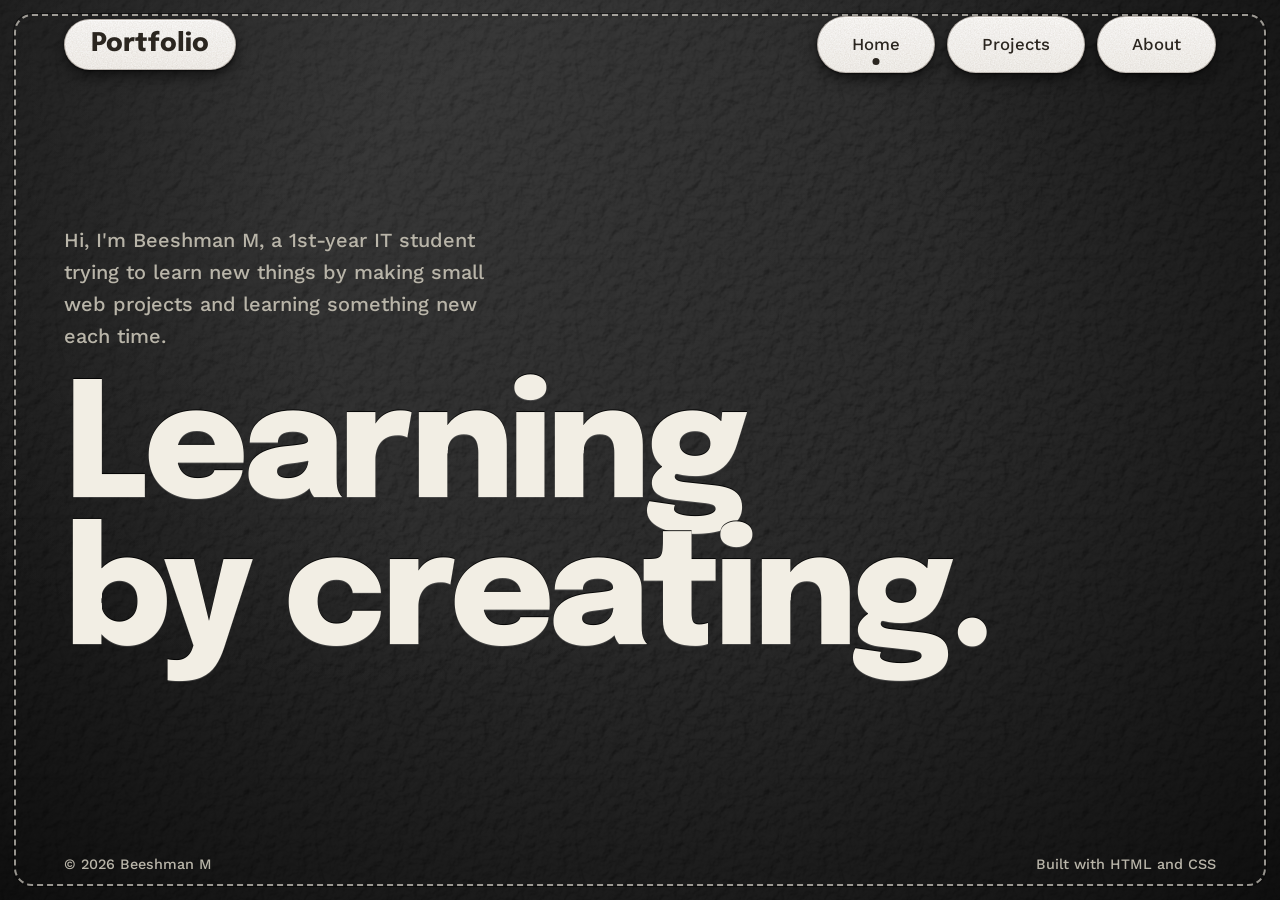
<file: index.html>
<!DOCTYPE html>
<html lang="en">
<head>
  <meta charset="UTF-8">
  <meta name="viewport" content="width=device-width, initial-scale=1.0">
  <meta name="description" content="Portfolio of Beeshman M, a first-year IT student building web projects.">
  <title>Home | Beeshman M</title>

  <link rel="preconnect" href="https://fonts.googleapis.com">
  <link rel="preconnect" href="https://fonts.gstatic.com" crossorigin>
  <link href="https://fonts.googleapis.com/css2?family=Epilogue:wght@700;800&family=Work+Sans:wght@400;500;700&display=swap" rel="stylesheet">
  <link rel="stylesheet" href="style.css">
</head>
<body>

  <header>
    <nav class="site-nav" aria-label="Main">
      <a href="index.html" class="logo glass">Portfolio</a>
      <ul class="nav-links">
        <li><a href="index.html" class="glass" aria-current="page">Home</a></li>
        <li><a href="project.html" class="glass">Projects</a></li>
        <li><a href="about.html" class="glass">About</a></li>
      </ul>
    </nav>
  </header>

  <main class="hero">
    <p class="intro">Hi, I'm Beeshman M, a 1st-year IT student trying to learn new things by making small web projects and learning something new each time.</p>
    <h1 class="headline">Learning<br>by creating<span class="dot" aria-hidden="true">.</span></h1>
  </main>

  <footer class="site-footer">
    <p>&copy; 2026 Beeshman M</p>
    <p>Built with HTML and CSS</p>
  </footer>

</body>
</html>
</file>
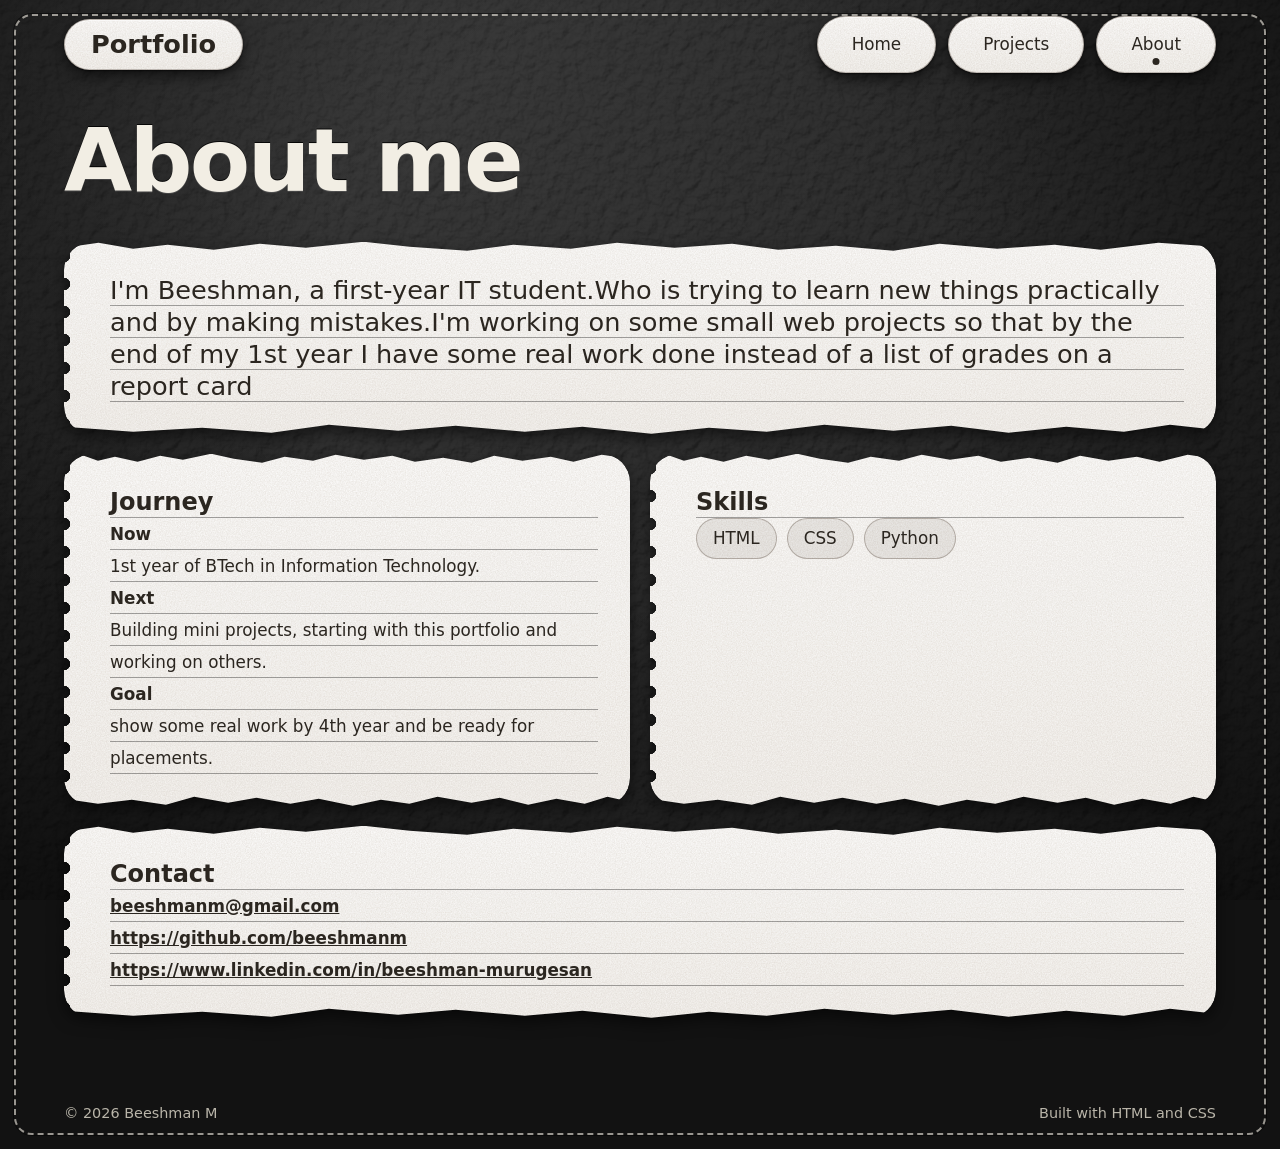
<file: about.html>
<!DOCTYPE html>
<html lang="en">
<head>
  <meta charset="UTF-8">
  <meta name="viewport" content="width=device-width, initial-scale=1.0">
  <meta name="description" content="About Beeshman M, a first-year IT student building web projects.">
  <title>About | Beeshman M</title>

  <link rel="preconnect" href="https://fonts.googleapis.com">
  <link rel="preconnect" href="https://fonts.gstatic.com" crossorigin>
  <link href="https://fonts.googleapis.com/css2?family=Bricolage+Grotesque:wght@700;800&family=Figtree:wght@400;500;700&display=swap" rel="stylesheet">
  <link rel="stylesheet" href="style.css">
</head>
<body>

  <header>
    <nav class="site-nav" aria-label="Main">
      <a href="index.html" class="logo glass">Portfolio</a>
      <ul class="nav-links">
        <li><a href="index.html" class="glass">Home</a></li>
        <li><a href="project.html" class="glass">Projects</a></li>
        <li><a href="about.html" class="glass" aria-current="page">About</a></li>
      </ul>
    </nav>
  </header>

  <main class="page">
    <h1 class="page-title">About me</h1>

    <div class="about-grid">

      <section class="card glass wide">
        <p class="lead">I'm Beeshman, a first-year IT student.Who is trying to learn new things practically and by making mistakes.I'm working on some small web projects so that by the end of my 1st year I have some real work done instead of a list of grades on a report card</p>
      </section>

      <section class="card glass">
        <h2>Journey</h2>
        <ol class="steps">
          <li><strong>Now</strong>1st year of BTech in Information Technology.</li>
          <li><strong>Next</strong>Building mini projects, starting with this portfolio and working on others.</li>
          <li><strong>Goal</strong>show some real work by 4th year and be ready for placements.</li>
        </ol>
      </section>

      <section class="card glass">
        <h2>Skills</h2>
        <ul class="chips">
          <li>HTML</li>
          <li>CSS</li>
          <li>Python</li>
        </ul>
      </section>

      <section class="card glass wide">
        <h2>Contact</h2>
        <ul class="links">
          <li><a href="mailto:you@example.com">beeshmanm@gmail.com</a></li>
          <li><a href="https://github.com/your-username">https://github.com/beeshmanm</a></li>
          <li><a href="https://www.linkedin.com/in/your-username">https://www.linkedin.com/in/beeshman-murugesan</a></li>
        </ul>
      </section>

    </div>
  </main>

  <footer class="site-footer">
    <p>&copy; 2026 Beeshman M</p>
    <p>Built with HTML and CSS</p>
  </footer>

</body>
</html>
</file>
<file: style.css>
/* ============================================================
   DESIGN TOKENS: change these first to restyle the whole site
   ============================================================ */
:root {
  --ink: #e6f1f5;          /* main text */
  --ink-soft: #a9c3cf;     /* secondary text */
  --accent: #f4b942;       /* the dot, focus rings, hover colour */
  --glass: rgba(255, 255, 255, 0.07);
  --glass-edge: rgba(255, 255, 255, 0.16);
  --shadow: 0 10px 34px rgba(46, 74, 82, 0.35);

  --r-lg: 28px;            /* cards */
  --r-md: 18px;            /* images inside cards */
  --gutter: clamp(16px, 4vw, 48px);

 --font-display: "Epilogue", system-ui, sans-serif;
--font-body: "Work Sans", system-ui, sans-serif;
}
/* ============================================================
   BASE
   ============================================================ */
* { margin: 0; padding: 0; box-sizing: border-box; }

body {
  min-height: 100vh;
  display: flex;
  flex-direction: column;
  font-family: var(--font-body);
  font-size: 1.05rem;
  line-height: 1.6;
  color: var(--ink);
  background: #ccf7ec;
}

/* Soft colour blobs. They sit behind everything so the glass has
   something to blur. Move or recolour them to change the mood. */
body::before {
  content: "";
  position: fixed;
  inset: 0;
  z-index: -1;
  background:
   radial-gradient(55% 45% at 12% 18%, #1e5a7a 0%, transparent 70%),
    radial-gradient(45% 40% at 85% 12%, #3b3f8f 0%, transparent 70%),
    radial-gradient(55% 45% at 78% 88%, #2a9d8f 0%, transparent 70%),
    #0f1e2e;
}
h1, h2, h3, .logo {
  font-family: var(--font-display);
  font-weight: 800;
  line-height: 1.1;
}

a { color: inherit; }

a:focus-visible {
  outline: 3px solid var(--accent);
  outline-offset: 3px;
}

main { flex: 1; }

/* ============================================================
   GLASS: add class="glass" to any element to get the effect
   ============================================================ */
.glass {
  background: var(--glass);
  -webkit-backdrop-filter: blur(16px) saturate(140%);
  backdrop-filter: blur(16px) saturate(140%);
  border: 1px solid var(--glass-edge);
  box-shadow: var(--shadow);
}

/* ============================================================
   NAVBAR
   ============================================================ */
.site-nav {
  display: flex;
  justify-content: space-between;
  align-items: center;
  flex-wrap: wrap;
  gap: 12px;
  padding: 16px var(--gutter);
}

.logo {
  padding: 10px 26px;
  border-radius: 999px;
  font-size: 1.6rem;
  text-decoration: none;
}

.nav-links {
  display: flex;
  gap: 12px;
  list-style: none;
}

.nav-links a {
  position: relative;
  display: block;
  padding: 14px 34px;
  border-radius: 999px;
  font-weight: 500;
  text-decoration: none;
  transition: transform 0.2s ease, color 0.2s ease;
}

.nav-links a:hover { transform: translateY(-2px); color: var(--accent); }

/* The dot under the current page */
.nav-links a[aria-current="page"]::after {
  content: "";
  position: absolute;
  bottom: 7px;
  left: 50%;
  width: 7px;
  height: 7px;
  border-radius: 50%;
  background: var(--accent);
  transform: translateX(-50%);
}

/* ============================================================
   HOME / HERO
   ============================================================ */
.hero {
  min-height: calc(100vh - 190px);
  padding: 20px var(--gutter) 40px;
  display: flex;
  flex-direction: column;
  justify-content: center;
  gap: 28px;
}

.intro {
  max-width: 34ch;
  font-size: 1.25rem;
  font-weight: 500;
  color: var(--ink-soft);
}

.headline {
  font-size: clamp(3.4rem, 12.5vw, 11rem);
  line-height: 0.92;
  letter-spacing: -0.035em;
}

.dot { color: var(--accent); }

/* One page-load moment: the hero rises in once. Nothing else animates by itself. */
@media (prefers-reduced-motion: no-preference) {
  .intro, .headline {
    animation: rise 0.8s cubic-bezier(0.2, 0.7, 0.2, 1) both;
  }
  .headline { animation-delay: 0.12s; }
}

@keyframes rise {
  from { opacity: 0; transform: translateY(24px); }
  to   { opacity: 1; transform: translateY(0); }
}

/* ============================================================
   SHARED PAGE LAYOUT (Projects and About)
   ============================================================ */
.page {
  padding: 24px var(--gutter) 60px;
}

.page-title {
  font-size: clamp(2.6rem, 7vw, 5.5rem);
  letter-spacing: -0.03em;
  margin-bottom: 32px;
}

.card {
  padding: clamp(20px, 3vw, 32px);
  border-radius: var(--r-lg);
}

.card h2 { font-size: 1.5rem; margin-bottom: 12px; }
.card h3 { font-size: 1.15rem; margin-bottom: 8px; }
.card p  { max-width: 62ch; }

.btn {
  display: inline-block;
  margin-top: 18px;
  padding: 10px 22px;
  border-radius: 999px;
  font-weight: 700;
  text-decoration: none;
  transition: color 0.2s ease, transform 0.2s ease;
}

.btn:hover { color: var(--accent); transform: translateY(-2px); }

/* ============================================================
   PROJECTS
   ============================================================ */
.projects {
  display: grid;
  grid-template-columns: repeat(2, 1fr);
  gap: 20px;
}

.featured {
  grid-column: 1 / -1;
  display: grid;
  grid-template-columns: 1.1fr 1fr;
  gap: clamp(20px, 3vw, 40px);
  align-items: center;
}

/* Placeholder preview box. Once you have a screenshot, replace
   <div class="thumb">...</div> with <img class="thumb" src="assets/name.png" alt="..."> */
.thumb {
  display: grid;
  place-items: center;
  width: 100%;
  aspect-ratio: 16 / 9;
  object-fit: cover;
  border-radius: var(--r-md);
  background: linear-gradient(135deg, rgba(207, 230, 224, 0.8), rgba(247, 220, 203, 0.8));
  border: 1px solid var(--glass-edge);
  color: var(--ink-soft);
  font-weight: 500;
  margin-bottom: 18px;
}

.featured .thumb { margin-bottom: 0; }

/* ============================================================
   ABOUT
   ============================================================ */
.about-grid {
  display: grid;
  grid-template-columns: repeat(2, 1fr);
  gap: 20px;
}

.about-grid .wide { grid-column: 1 / -1; }

.lead {
  font-size: clamp(1.2rem, 2.2vw, 1.6rem);
  font-weight: 500;
  line-height: 1.5;
  max-width: 52ch;
}

.chips {
  display: flex;
  flex-wrap: wrap;
  gap: 10px;
  list-style: none;
}

.chips li {
  padding: 6px 16px;
  border-radius: 999px;
  background: rgba(255, 255, 255, 0.6);
  border: 1px solid var(--glass-edge);
  font-weight: 500;
}

/* Journey is a real sequence, so it gets a simple step list */
.steps {
  list-style: none;
  display: grid;
  gap: 14px;
}

.steps strong { display: block; }

.links { list-style: none; display: grid; gap: 6px; }
.links a { font-weight: 700; }
.links a:hover { color: var(--accent); }

/* ============================================================
   FOOTER
   ============================================================ */
.site-footer {
  display: flex;
  justify-content: space-between;
  flex-wrap: wrap;
  gap: 6px;
  padding: 24px var(--gutter);
  font-size: 0.9rem;
  font-weight: 500;
  color: var(--ink-soft);
}

/* ============================================================
   MOBILE
   ============================================================ */
@media (max-width: 768px) {
  .site-nav { justify-content: center; }
  .nav-links a { padding: 12px 20px; }
  .projects,
  .about-grid,
  .featured { grid-template-columns: 1fr; }
  .site-footer { justify-content: center; text-align: center; }
}

/* Fallback for browsers without backdrop-filter: make glass more opaque */
@supports not ((backdrop-filter: blur(1px)) or (-webkit-backdrop-filter: blur(1px))) {
  .glass { background: rgba(255, 255, 255, 0.8); }
 }
  body { background: #0f1e2e; }
.chips li { background: rgba(255, 255, 255, 0.10); }
.thumb { background: linear-gradient(135deg, rgba(42, 157, 143, 0.35), rgba(59, 63, 143, 0.35)); }
/* ============================================================
   LEATHER THEME: dark olive green
   ============================================================ */
:root {
  --ink: #efe8d4;          /* cream text */
  --ink-soft: #c9c3a8;     /* secondary text */
  --accent: #f2eee4;       /* brass: dot, hover, stitching */
}

body { background: #3f4628; }

/* The leather: vignette on top, grain texture in the middle, olive colour underneath */
body::before {
  background:
    radial-gradient(ellipse at 50% 35%, rgba(0, 0, 0, 0) 35%, rgba(0, 0, 0, 0.5) 100%),
    url("data:image/svg+xml,%3Csvg xmlns='http://www.w3.org/2000/svg' width='260' height='260'%3E%3Cfilter id='g' x='0' y='0' width='100%25' height='100%25'%3E%3CfeTurbulence type='fractalNoise' baseFrequency='0.09' numOctaves='4' seed='3' stitchTiles='stitch' result='n'/%3E%3CfeDiffuseLighting in='n' surfaceScale='2.2' lighting-color='%23ffffff'%3E%3CfeDistantLight azimuth='50' elevation='58'/%3E%3C/feDiffuseLighting%3E%3C/filter%3E%3Crect width='100%25' height='100%25' filter='url(%23g)'/%3E%3C/svg%3E"),
    #4b5230;
  background-size: auto, 260px 260px, auto;
  background-blend-mode: normal, multiply, normal;
}
/* ============================================================
   LEATHER NOTEBOOK THEME: black
   ============================================================ */
:root {
  --ink: #f2eee4;                      /* cream text */
  --ink-soft: #b9b5a9;                 /* secondary text */
  --accent: #f2eee4;                   /* brass: dot, hover */
  --thread: rgba(243, 238, 228, 0.6);   /* stitching colour */
  --gutter: clamp(30px, 5vw, 64px);    /* extra room so content clears the edge stitching */
}

body { background: #121212; }

/* The cover: sheen, dark edges, grain, then charcoal base */
body::before {
  background:
    radial-gradient(ellipse at 30% 0%, rgba(255, 255, 255, 0.08), transparent 55%),
    radial-gradient(ellipse at 50% 35%, rgba(0, 0, 0, 0) 35%, rgba(0, 0, 0, 0.65) 100%),
    url("data:image/svg+xml,%3Csvg xmlns='http://www.w3.org/2000/svg' width='260' height='260'%3E%3Cfilter id='g' x='0' y='0' width='100%25' height='100%25'%3E%3CfeTurbulence type='fractalNoise' baseFrequency='0.09' numOctaves='4' seed='3' stitchTiles='stitch' result='n'/%3E%3CfeDiffuseLighting in='n' surfaceScale='3.2' lighting-color='%23ffffff'%3E%3CfeDistantLight azimuth='50' elevation='58'/%3E%3C/feDiffuseLighting%3E%3C/filter%3E%3Crect width='100%25' height='100%25' filter='url(%23g)'/%3E%3C/svg%3E"),
    #2b2b2b;
  background-size: auto, auto, 260px 260px, auto;
  background-blend-mode: normal, normal, multiply, normal;
}

/* Stitching around the edge of the whole page, like a notebook cover */
body::after {
  content: "";
  position: absolute;
  inset: 14px;
  z-index: 5;
  border: 2px dashed var(--thread);
  border-radius: 18px;
  box-shadow: 0 0 0 1px rgba(0, 0, 0, 0.5);
  pointer-events: none;
}

/* Panels: pressed into the leather (debossed) */
.glass {
  background: rgba(0, 0, 0, 0.22);
  -webkit-backdrop-filter: none;
  backdrop-filter: none;
  border: 1px solid rgba(0, 0, 0, 0.55);
  box-shadow:
    inset 0 3px 8px rgba(0, 0, 0, 0.6),
    inset 0 -1px 0 rgba(255, 255, 255, 0.08);
}

/* Stitching inside each card */
.card { position: relative; }
.card::after {
  content: "";
  position: absolute;
  inset: 9px;
  border: 1.5px dashed var(--thread);
  border-radius: calc(var(--r-lg) - 9px);
  pointer-events: none;
}

/* Headings stamped into the leather */
.headline,
.page-title {
  text-shadow: 0 -1px 0 rgba(0, 0, 0, 0.85), 0 1px 0 rgba(255, 255, 255, 0.14);
}

/* Buttons stand up from the leather (embossed) */
.btn {
  background: rgba(255, 255, 255, 0.06);
  border-color: rgba(0, 0, 0, 0.6);
  box-shadow:
    0 2px 0 rgba(0, 0, 0, 0.7),
    inset 0 1px 0 rgba(255, 255, 255, 0.14);
}

.chips li {
  background: rgba(0, 0, 0, 0.3);
  border-color: rgba(243, 238, 228, 0.35);
}

.thumb {
  background: linear-gradient(135deg, rgba(0, 0, 0, 0.4), rgba(0, 0, 0, 0.15));
  border-color: rgba(0, 0, 0, 0.55);
  box-shadow: inset 0 3px 8px rgba(0, 0, 0, 0.6);
}

@media (max-width: 768px) {
  body::after { inset: 8px; border-radius: 12px; }
}
/* ============================================================
   PAPER PANELS: cream paper laid on the leather cover
   ============================================================ */
:root {
  --paper: #FFFFFF;
  --paper-ink: #2b2620;
  --paper-line: rgba(60, 45, 30, 0.3);
}

.glass {
  background:
    url("data:image/svg+xml,%3Csvg xmlns='http://www.w3.org/2000/svg' width='200' height='200'%3E%3Cfilter id='p'%3E%3CfeTurbulence type='fractalNoise' baseFrequency='0.8' numOctaves='3' stitchTiles='stitch'/%3E%3CfeColorMatrix values='0 0 0 0 0.35 0 0 0 0 0.28 0 0 0 0 0.2 0 0 0 0.25 0'/%3E%3C/filter%3E%3Crect width='100%25' height='100%25' filter='url(%23p)'/%3E%3C/svg%3E"),
    linear-gradient(180deg, rgba(255, 255, 255, 0.35), rgba(120, 90, 50, 0.06)),
    var(--paper);
  color: var(--paper-ink);
  -webkit-backdrop-filter: none;
  backdrop-filter: none;
  border: 1px solid var(--paper-line);
  box-shadow:
    inset 0 1px 0 rgba(255, 255, 255, 0.6),
    0 6px 14px rgba(0, 0, 0, 0.55),
    0 1px 2px rgba(0, 0, 0, 0.6);
}

/* Stitching on the paper: a darker thread so it shows up */
.card::after { border-color: rgba(60, 45, 30, 0.35); }

/* Nav pills and buttons: dark text on paper */
.nav-links a:hover,
.btn:hover { color: #8a3b2a; }
.nav-links a[aria-current="page"]::after { background: var(--paper-ink); }

.btn.glass {
  background:
    linear-gradient(180deg, rgba(255, 255, 255, 0.4), rgba(120, 90, 50, 0.08)),
    #e6dcc3;
  border-color: var(--paper-line);
  box-shadow: 0 2px 0 rgba(60, 45, 30, 0.35), inset 0 1px 0 rgba(255, 255, 255, 0.6);
}

/* Skill chips and preview boxes */
.chips li {
  background: rgba(60, 45, 30, 0.08);
  border-color: var(--paper-line);
}
.thumb {
  background: rgba(60, 45, 30, 0.08);
  border-color: var(--paper-line);
  color: #5a4e3f;
  box-shadow: inset 0 2px 5px rgba(60, 45, 30, 0.2);
}
/* ============================================================
   NOTEBOOK RULING: a line under every line of text
   ============================================================ */
:root {
  --line-h: 2rem;                      /* height of each ruled line */
  --rule: rgba(0,0, 0, 0.35);    /* blue pen colour */
}

.card :is(p, h2, h3, .steps li, .links li) {
  line-height: var(--line-h);
  margin: 0;
  max-width: none;
  background-image: linear-gradient(
    to bottom,
    transparent calc(var(--line-h) - 1px),
    var(--rule) calc(var(--line-h) - 1px)
  );
  background-size: 100% var(--line-h);
  background-repeat: repeat-y;
}

/* Remove gaps so the lines continue without breaks */
.steps, .links { gap: 0; }
.steps strong { line-height: var(--line-h); }
/* ============================================================
   TORN NOTEBOOK PAGES
   ============================================================ */
.card {
  border: none;
  box-shadow: none;                       /* a shadow would be clipped, see below */
  padding-left: clamp(30px, 4vw, 46px);   /* room for the punched holes */

  /* Ragged top and bottom edges. x is a percentage so it stretches with the card,
     y is in pixels so the tears stay the same depth on every card. */
  clip-path: polygon(
    0 6px, 3% 1px, 6% 7px, 9% 3px, 13% 8px, 17% 2px, 21% 6px, 26% 0, 30% 5px,
    35% 9px, 39% 3px, 44% 7px, 48% 1px, 53% 6px, 58% 2px, 62% 8px, 67% 4px,
    72% 9px, 76% 2px, 81% 7px, 86% 3px, 90% 8px, 95% 1px, 100% 5px,
    100% calc(100% - 4px), 96% calc(100% - 9px), 92% calc(100% - 2px),
    87% calc(100% - 7px), 82% calc(100% - 1px), 77% calc(100% - 8px),
    72% calc(100% - 3px), 66% calc(100% - 9px), 61% calc(100% - 2px),
    56% calc(100% - 6px), 51% 100%, 45% calc(100% - 7px), 40% calc(100% - 2px),
    34% calc(100% - 8px), 29% calc(100% - 3px), 23% calc(100% - 9px),
    18% calc(100% - 1px), 12% calc(100% - 6px), 6% calc(100% - 2px),
    0 calc(100% - 7px)
  );

  /* Half-circle holes punched into the left edge every 28px */
  -webkit-mask-image: radial-gradient(circle at 0 14px, transparent 6px, #000 6.5px);
  mask-image: radial-gradient(circle at 0 14px, transparent 6px, #000 6.5px);
  -webkit-mask-size: 100% 28px;
  mask-size: 100% 28px;
  -webkit-mask-repeat: repeat-y;
  mask-repeat: repeat-y;
}

/* Stitching doesn't belong on a torn page */
.card::after { display: none; }

/* Shadow goes on the containers, because clip-path cuts off a shadow
   set on the card itself */
.projects,
.about-grid {
  filter: drop-shadow(0 6px 8px rgba(0, 0, 0, 0.55));
}
body { position: relative; }
</file>
